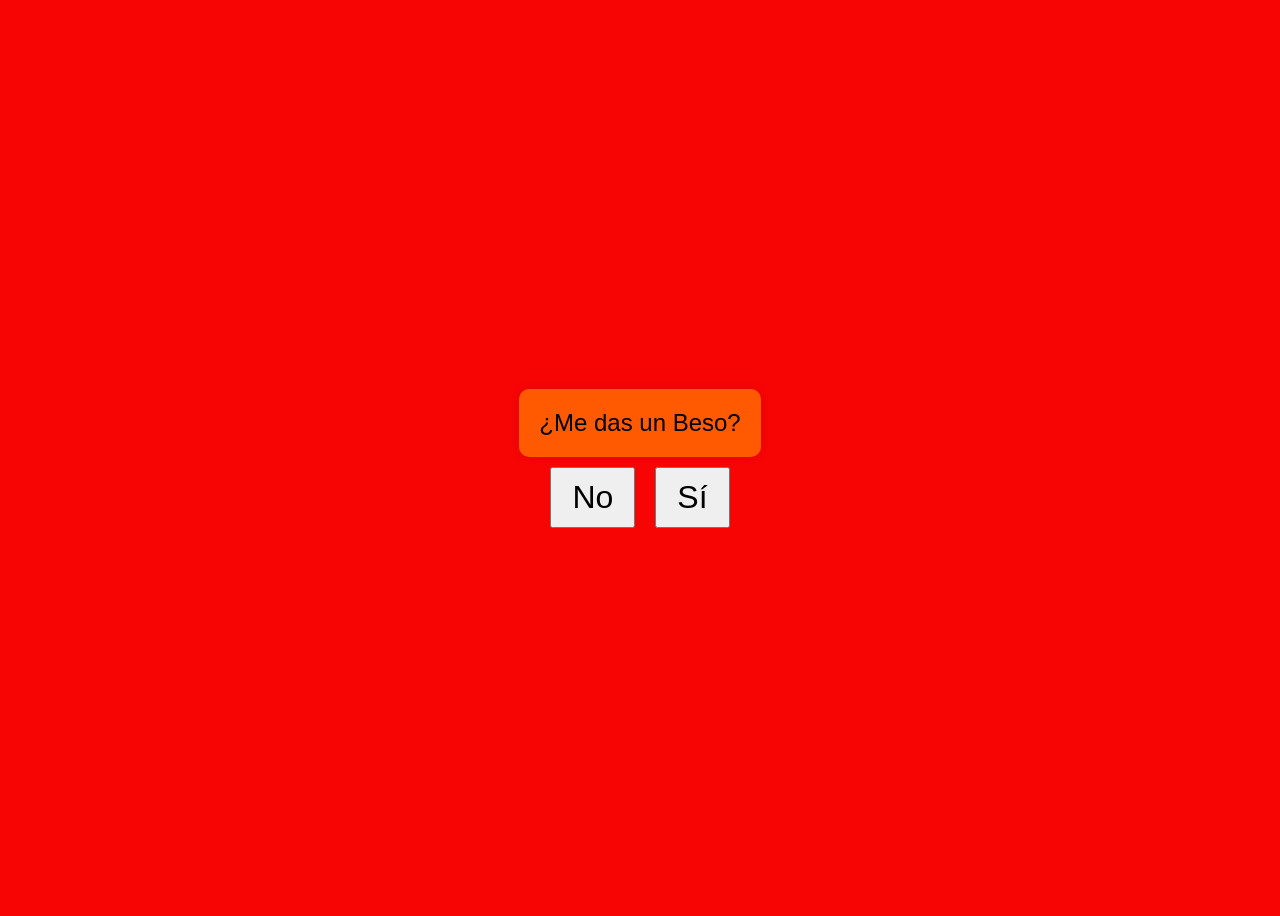
<file: index.html>
<!DOCTYPE html>
<html lang="es">
<head>
<meta charset="UTF-8">
<meta name="viewport" content="width=device-width, initial-scale=1.0">
<title>BESO</title>
<link rel="stylesheet" href="styles.css">
</head>
<body>

<div class="question-container">
  <div class="question">
    <p>¿Me das un Beso?</p>
  </div>

  <div class="button-container">
    <button id="no">No</button>
    <button id="yes">Sí</button>
  </div>
</div>

<div id="message">
  <div class="message-content">
    ¡Dijiste Sí! 🎉<br>
    Ahora me debes dar❤️
  </div>
</div>

<script src="script.js"></script>

</body>
</html>
</file>
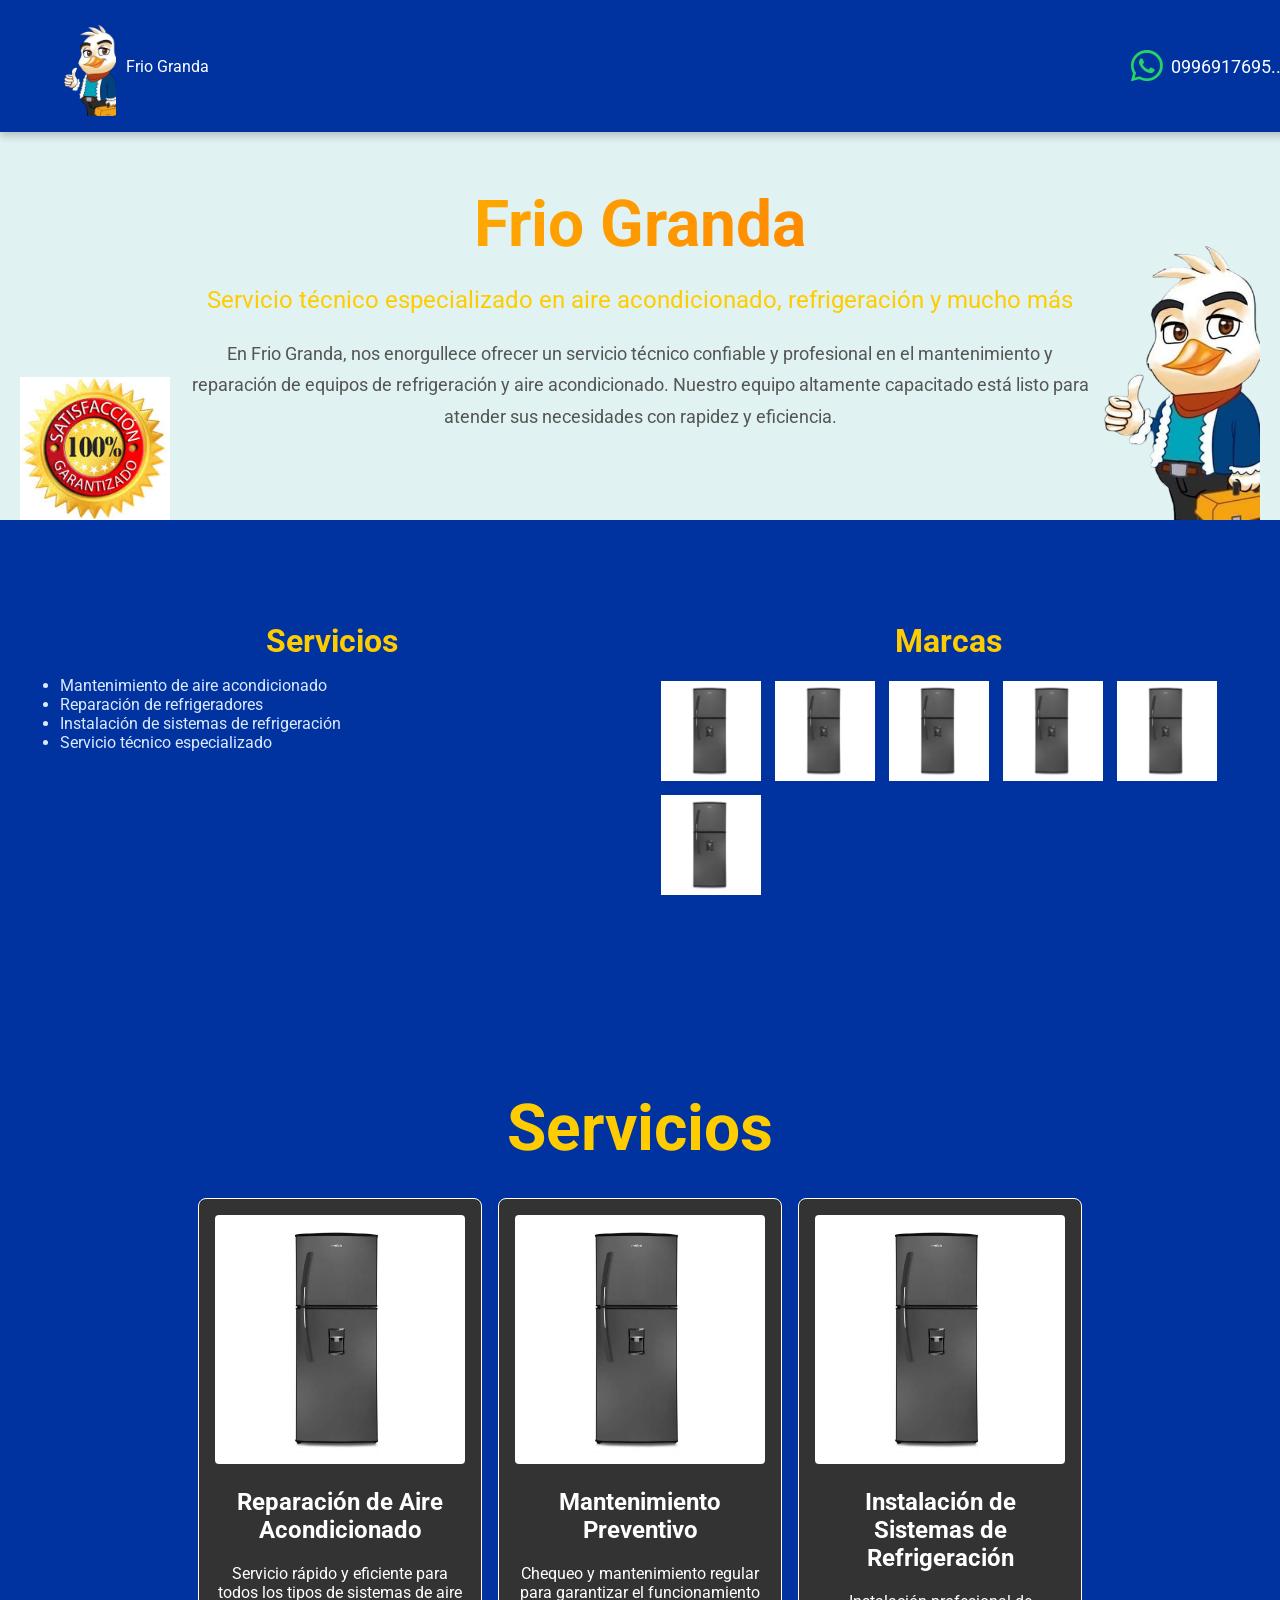
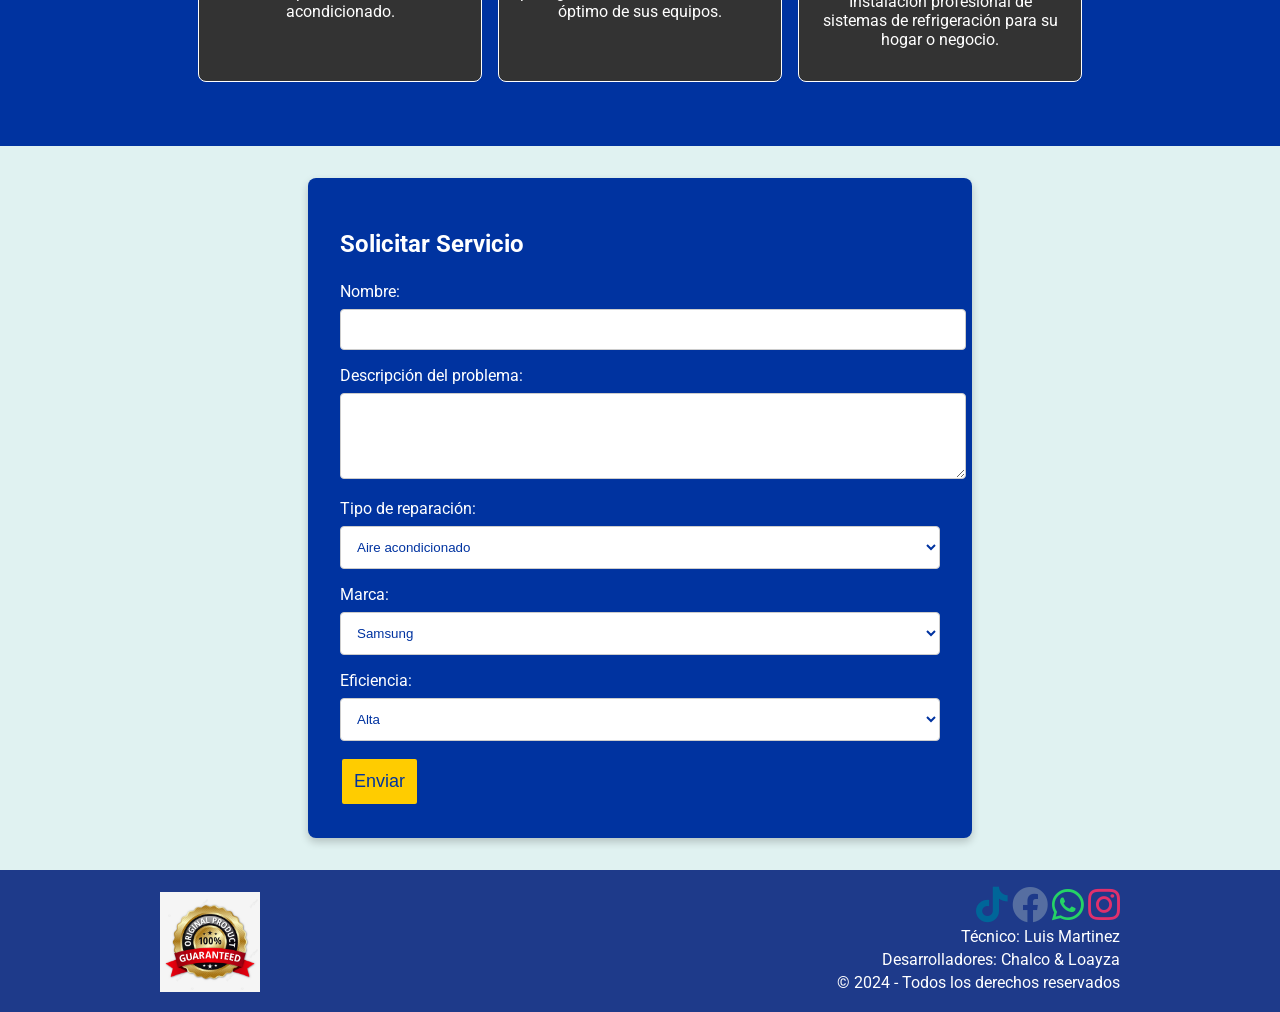
<file: principal.html>
<!DOCTYPE html>
<html lang="es">
<head>
    <meta charset="UTF-8">
    <meta name="viewport" content="width=device-width, initial-scale=1.0">
    <title>Frio Granda</title>
    <link href="https://cdnjs.cloudflare.com/ajax/libs/font-awesome/5.15.3/css/all.min.css" rel="stylesheet"/>
    <style>
        @import url('https://fonts.googleapis.com/css2?family=Roboto:wght@400;700&display=swap');

        body {
            font-family: 'Roboto', sans-serif;
            margin: 0;
            padding: 0;
            background-color: #e0f2f1;
            color: #333;
            padding-top: 80px; /* Ajusta este valor para que el contenido no se esconda detrás de la navbar fija */
      
        }

        /* Navbar */
.navbar {
    position: fixed;
    top: 0;
    left: 0;
    width: 100%;
    display: flex;
    justify-content: space-between;
    align-items: center;
    background-color: #0033A0;
    padding: 16px;
    box-shadow: 0 4px 8px rgba(0, 0, 0, 0.2);
    z-index: 1000;
    overflow: hidden; /* Prevents overflow issues */
}

/* Logo */
.logo {
    display: flex;
    align-items: center;
    color: #fff;
}

/* Adjust logo image size if necessary */
.logo img {
    height: 50px;
    margin-right: 10px;
    transition: transform 0.3s ease;
}

.logo img:hover {
    transform: scale(1.1);
}

/* Contact Info */
.contact-info {
    display: flex;
    align-items: center;
    font-size: 1.125rem;
    color: #fff;
    margin-left: auto; /* Pushes the contact info to the right */
    padding: 0 10px; /* Adds horizontal padding */
    white-space: nowrap; /* Prevents wrapping */
}

/* Optional: Ensures icons and text are aligned */
.contact-info i {
    margin-right: 8px;
}

.contact-info span {
    display: block; /* Ensures the text takes up space */
}

/* Contact Info */
.contact-info {
    display: flex;
    align-items: center;
    font-size: 1.125rem;
    color: #fff;
}

.contact-info i {
    margin-right: 8px;
}

.contact-info span {
    white-space: nowrap; /* Prevents the text from wrapping */
}

        .logo img {
            height: 50px;
            margin-right: 10px;
            transition: transform 0.3s ease;
        }

        .logo img:hover {
            transform: scale(1.1);
        }

        .contact-info {
            font-size: 1.125rem;
            color: #fff;
        }

        .main-content {
            text-align: center;
            padding: 64px 24px;
            color: #0033A0;
            position: relative;
        }

        .title {
            font-size: 4rem;
            font-weight: bold;
            color: #ffcc00;
            margin-bottom: 16px;
            background: linear-gradient(to right, #ffcc00, #ff6600);
            -webkit-background-clip: text;
            -webkit-text-fill-color: transparent;
            transition: background 0.5s ease;
        }

        .title:hover {
            background: linear-gradient(to right, #ff6600, #ffcc00);
        }

        .subtitle {
            font-size: 1.5rem;
            color: #ffcc00;
            margin-bottom: 16px;
        }

        .question {
            font-size: 1.5rem;
            color: #ffcc00;
            margin-top: 24px;
        }

        .description {
            font-size: 1.125rem;
            line-height: 1.75;
            max-width: 900px;
            margin: 24px auto;
            color: #555;
        }

        .mascota, .garantia {
            position: absolute;
            transition: transform 0.3s ease;
        }

        .mascota {
            bottom: 0;
            right: 20px;
            max-width: 300px;
        }

        .garantia {
            bottom: 0;
            left: 20px;
            max-width: 150px;
        }

        .mascota:hover, .garantia:hover {
            transform: scale(1.05);
        }

        @media (max-width: 768px) {
            .title {
                font-size: 2.5rem;
            }

            .subtitle {
                font-size: 1.25rem;
            }

            .question {
                font-size: 1.25rem;
            }

            .description {
                font-size: 1rem;
            }

            .mascota {
                width: 150px;
                bottom: 10px;
                right: 10px;
            }

            .garantia {
                width: 100px;
                bottom: 10px;
                left: 10px;
            }
        }

        .serv, .marc, .option {
            font-size: 4rem;
            font-weight: bold;
            color: #ffcc00;
            margin-bottom: 16px;
        }

        .form-container {
            background-color: #0033A0;
            padding: 32px;
            border-radius: 8px;
            max-width: 600px;
            margin: 32px auto;
            color: #fff;
            box-shadow: 0 4px 8px rgba(0, 0, 0, 0.2);
        }

        .form-container h2 {
            font-size: 1.5rem;
            margin-bottom: 24px;
        }

        .form-container label {
            display: block;
            margin-bottom: 8px;
        }

        .form-container input, .form-container select, .form-container textarea {
            width: 100%;
            padding: 12px;
            margin-bottom: 16px;
            border: 1px solid #ccc;
            border-radius: 4px;
            background-color: #fff;
            color: #0033A0;
        }

        .form-container button {
            background-color: #ffcc00;
            color: #0033A0;
            border: 2px solid #0033A0;
            border-radius: 4px;
            padding: 12px;
            cursor: pointer;
            font-size: 1.125rem;
            transition: background-color 0.3s ease, color 0.3s ease;
        }

        .form-container button:hover {
            background-color: #0033A0;
            color: white;
        }

        .footer {
            background-color: #0033A0;
            color: #fff;
            padding: 24px;
            text-align: center;
            box-shadow: 0 -4px 8px rgba(0, 0, 0, 0.2);
        }

        .footer-container {
            display: flex;
            justify-content: space-between;
            align-items: center;
            max-width: 960px;
            margin: 0 auto;
            color: #fff;
        }

        .social-icons {
            display: flex;
            gap: 8px;
        }

        .social-icons a {
            color: #fff;
            text-decoration: none;
            font-size: 1.5rem;
            transition: color 0.3s ease;
        }

        .social-icons a:hover {
            color: #d1d5db;
        }

        .services-brands-section {
            display: flex;
            justify-content: space-between;
            padding: 64px 24px;
            background-color: #0033A0;
            color: #fff;
        }

        .services-brands-section .left-col, .services-brands-section .right-col {
            flex: 1;
            padding: 16px;
        }

        .services-brands-section .left-col {
            max-width: 50%;
        }

        .services-brands-section .right-col {
            max-width: 50%;
        }

        .services-brands-section h1 {
            font-size: 2rem;
            color: #ffcc00;
            text-align: center;
            margin-bottom: 16px;
        }

        .services-brands-section ul {
            list-style: disc;
            padding-left: 20px;
            color: #dbeafe;
        }

        .services-brands-section img {
            width: 100px;
            height: 100px;
            margin: 5px;
            transition: transform 0.3s ease;
        }

        .services-brands-section img:hover {
            transform: scale(1.1);
        }

        .services-section {
            padding: 64px 24px;
            text-align: center;
            background-color: #0033A0;
            color: #fff;
        }

        .services-section h1 {
            font-size: 4rem;
            font-weight: bold;
            color: #ffcc00;
            margin-bottom: 32px;
        }

        .services-section .services-grid {
            display: flex;
            flex-wrap: wrap;
            justify-content: center;
            gap: 16px;
        }

        .services-section .service-item {
            flex: 1 1 200px;
            max-width: 250px;
            padding: 16px;
            border: 1px solid #fff;
            border-radius: 8px;
            background-color: #333;
            transition: transform 0.3s ease, box-shadow 0.3s ease;
        }

        .services-section .service-item:hover {
            transform: scale(1.05);
            box-shadow: 0 4px 8px rgba(0, 0, 0, 0.2);
        }

        .services-section .service-item img {
            max-width: 100%;
            height: auto;
            border-radius: 4px;
        }
        
        footer {
            background-color: #1E3A8A; /* Azul más oscuro */
            padding: 16px;
            border-top: 1px solid #1E3A8A;
        }

        .footer-container {
            display: flex;
            justify-content: space-between;
            align-items: center;
            max-width: 960px;
            margin: 0 auto;
            color: #fff;
            position: relative;
        }

        .logo img {
            height: 100px;
            width: 100px;
        }

        .text-right {
            text-align: right;
        }

        .text-right p {
            margin: 4px 0;
        }

        .social-icons {
            display: flex;
            gap: 8px;
        }

        .social-icons a {
            color: #fff;
            text-decoration: none;
            font-size: 24px;
        }

        .social-icons a:hover {
            color: #d1d5db;
        }
        .fab {
  color: #666; /* Color por defecto */
}

.fab.fa-tiktok {
  color: rgb(1, 42, 62);
}

.fab.fa-facebook {
  color: #3b5998;
}

.fab.fa-whatsapp {
  color: #06ff61;
}

.fab.fa-instagram {
  color: #f60f5c;
}
:root {
  --tiktok-color: #069;
  --facebook-color: #566ea1;
  --whatsapp-color: #25d366;
  --instagram-color: #e1306c;
}

.fab {
  color: #bb0909; /* Color por defecto */
}

.fab.fa-tiktok {
  color: var(--tiktok-color);
}

.fab.fa-facebook {
  color: var(--facebook-color);
}

.fab.fa-whatsapp {
  color: var(--whatsapp-color);
}

.fab.fa-instagram {
  color: var(--instagram-color);
}
.fab {
  font-size: 36px; /* Tamaño de los iconos */
}
    </style>
</head>
<body>
    <div class="navbar">
        <div class="logo">
            <img src="logo.png" alt="Logo">
            <span>Frio Granda</span>
        </div>
        <div class="contact-info">
            <i class="fab fa-whatsapp"></i>
            0996917695...
        </div>
    </div>

    <div class="main-content">
        <div class="text-center">
            <h1 class="title">Frio Granda</h1>
            <p class="subtitle">Servicio técnico especializado en aire acondicionado, refrigeración y mucho más</p>
            <img src="logo.png" alt="Mascota" class="mascota">
            <img src="garantizado.jpg" alt="Garantía" class="garantia">
        </div>
        <div class="description">
            <p>En Frio Granda, nos enorgullece ofrecer un servicio técnico confiable y profesional en el mantenimiento y reparación de equipos de refrigeración y aire acondicionado. Nuestro equipo altamente capacitado está listo para atender sus necesidades con rapidez y eficiencia.</p>
        </div>
    </div>

    <div class="services-brands-section">
        <div class="left-col">
            <h1>Servicios</h1>
            <ul>
                <li>Mantenimiento de aire acondicionado</li>
                <li>Reparación de refrigeradores</li>
                <li>Instalación de sistemas de refrigeración</li>
                <li>Servicio técnico especializado</li>
            </ul>
        </div>
        <div class="right-col">
            <h1>Marcas</h1>
            <div>
                <img src="nevera.jpg" alt="Marca 1">
                <img src="nevera.jpg" alt="Marca 2">
                <img src="nevera.jpg" alt="Marca 3">
                <img src="nevera.jpg" alt="Marca 4">
                <img src="nevera.jpg" alt="Marca 5">
                <img src="nevera.jpg" alt="Marca 6">
            </div>
        </div>
    </div>

    <div class="services-section">
        <h1>Servicios</h1>
        <div class="services-grid">
            <div class="service-item">
                <img src="nevera.jpg" alt="Servicio 1">
                <h2>Reparación de Aire Acondicionado</h2>
                <p>Servicio rápido y eficiente para todos los tipos de sistemas de aire acondicionado.</p>
            </div>
            <div class="service-item">
                <img src="nevera.jpg" alt="Servicio 2">
                <h2>Mantenimiento Preventivo</h2>
                <p>Chequeo y mantenimiento regular para garantizar el funcionamiento óptimo de sus equipos.</p>
            </div>
            <div class="service-item">
                <img src="nevera.jpg" alt="Servicio 3">
                <h2>Instalación de Sistemas de Refrigeración</h2>
                <p>Instalación profesional de sistemas de refrigeración para su hogar o negocio.</p>
            </div>
        </div>
    </div>

    <div class="form-container">
        <h2>Solicitar Servicio</h2>
        <form action="/solicitar" method="post">
            <label for="name">Nombre:</label>
            <input type="text" id="name" name="name" required>

            <label for="description">Descripción del problema:</label>
            <textarea id="description" name="description" rows="4" required></textarea>

            <label for="type">Tipo de reparación:</label>
            <select id="type" name="type" required>
                <option value="aire_acondicionado">Aire acondicionado</option>
                <option value="refrigerador">Refrigerador</option>
                <option value="lavadora">Lavadora</option>
            </select>

            <label for="brand">Marca:</label>
            <select id="marca" name="marca" required>
                <option value="samsung">Samsung</option>
                <option value="lg">LG</option>
                <option value="whirlpool">Whirlpool</option>
                <option value="bosch">Bosch</option>
                <option value="panasonic">Panasonic</option>
                <option value="electrolux">Electrolux</option>
            </select>

            <label for="efficiency">Eficiencia:</label>
            <select id="efficiency" name="efficiency" required>
                <option value="alta">Alta</option>
                <option value="baja">Baja</option>
            </select>

            <button type="submit">Enviar</button>
        </form>
    </div>
    <footer>
        <div class="footer-container">
            <div class="logo">
                <img src="garan.png" alt="Logo">
            </div>
            
            <div class="text-right">
                 <a href="#"><i class="fab fa-tiktok"></i></a>
                <a href="#"><i class="fab fa-facebook"></i></a>
                <a href="#"><i class="fab fa-whatsapp"></i></a>
                <a href="#"><i class="fab fa-instagram"></i></a>
           
                <p>Técnico: Luis Martinez</p>
                <p>Desarrolladores: Chalco &amp; Loayza</p>
                <p>&copy; 2024 - Todos los derechos reservados</p>
            </div>
          
        </div>
    </footer>
</body>
</html>
</file>
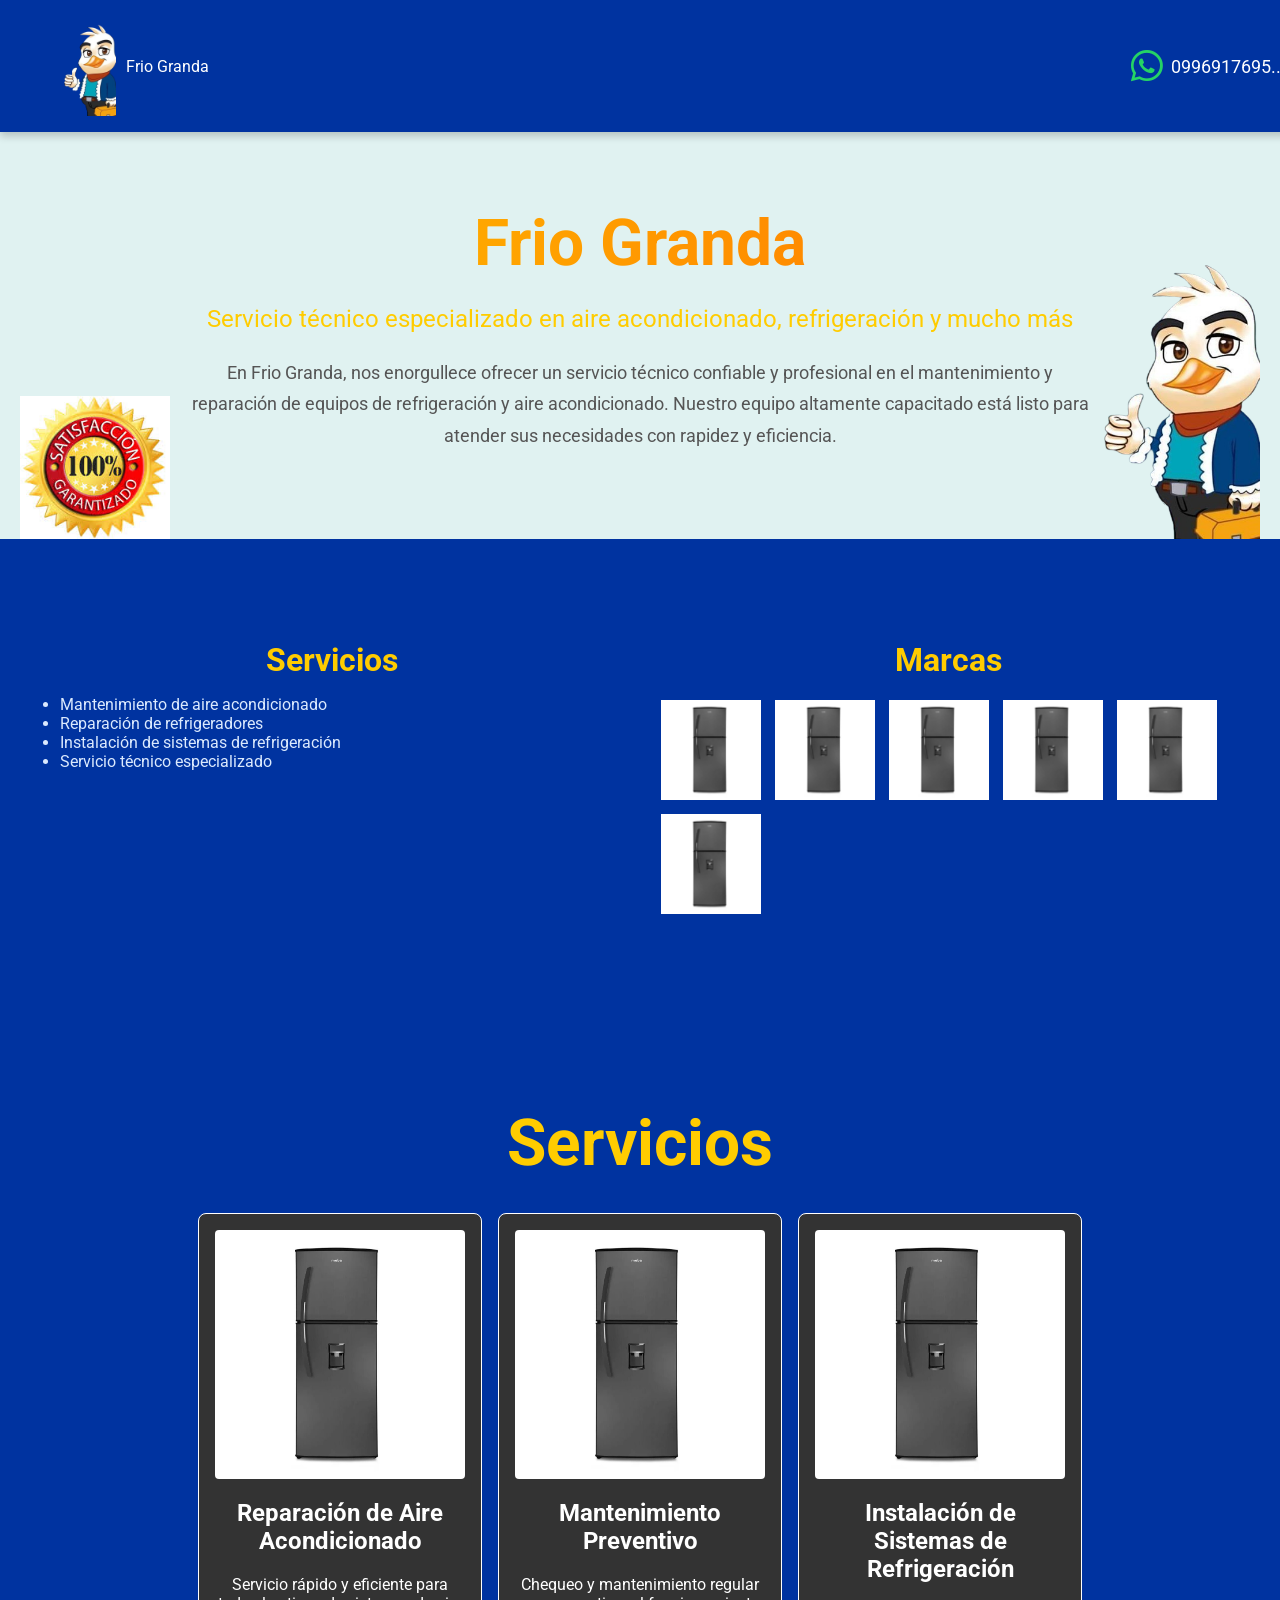
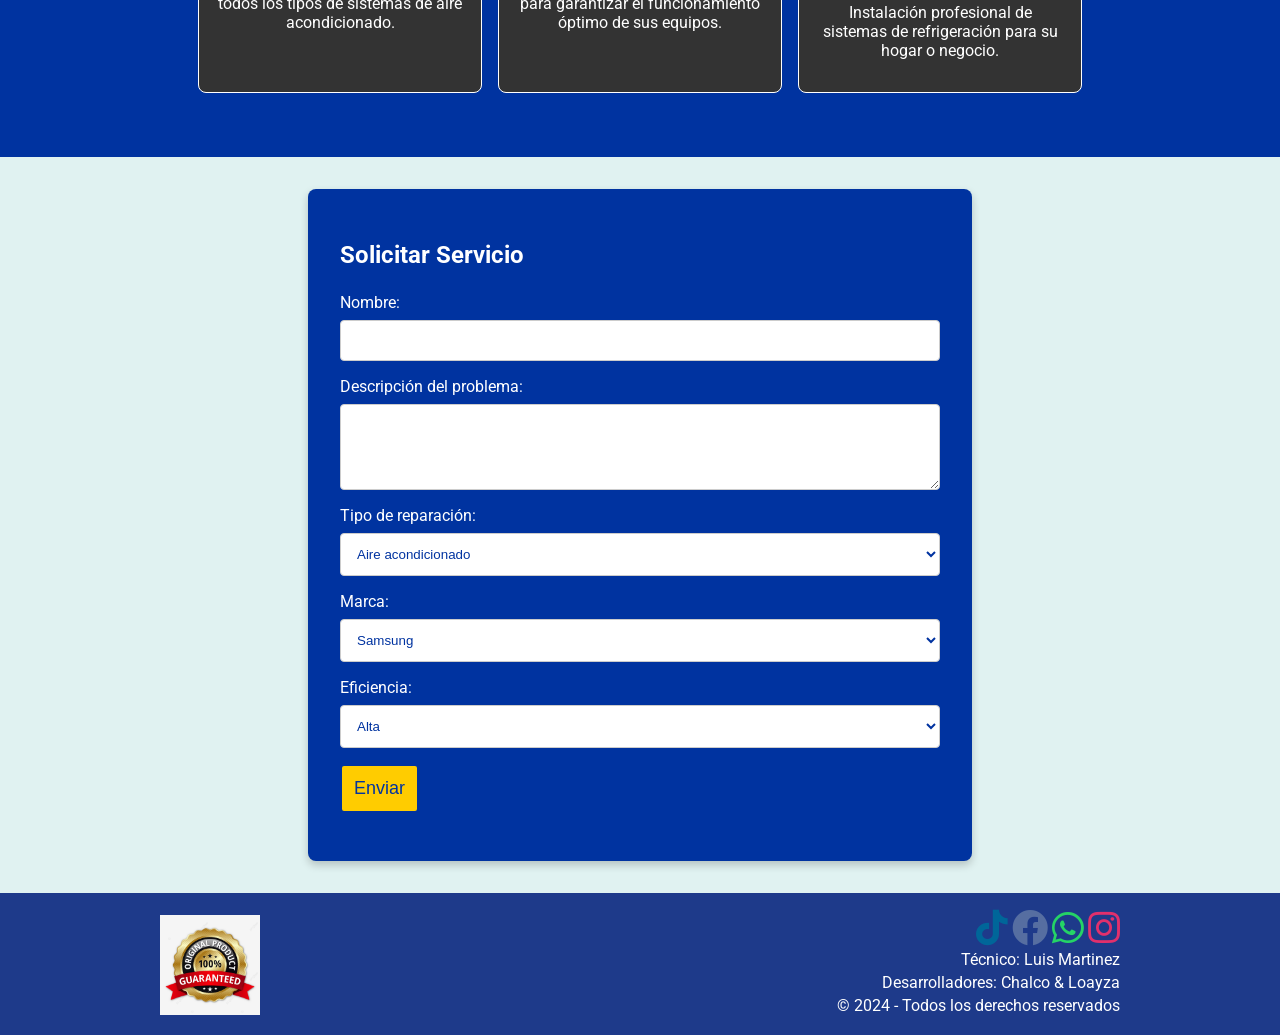
<file: principal2.html>
Tú dijiste:
<!DOCTYPE html>
<html lang="es">
<head>
    <meta charset="UTF-8">
    <meta name="viewport" content="width=device-width, initial-scale=1.0">
    <title>Frio Granda</title>
    <link href="https://cdnjs.cloudflare.com/ajax/libs/font-awesome/5.15.3/css/all.min.css" rel="stylesheet"/>
    <style>
        @import url('https://fonts.googleapis.com/css2?family=Roboto:wght@400;700&display=swap');

        body {
            font-family: 'Roboto', sans-serif;
            margin: 0;
            padding: 0;
            background-color: #e0f2f1;
            color: #333;
            padding-top: 80px; /* Ajusta este valor para que el contenido no se esconda detrás de la navbar fija */
      
        }

        /* Navbar */
.navbar {
    position: fixed;
    top: 0;
    left: 0;
    width: 100%;
    display: flex;
    justify-content: space-between;
    align-items: center;
    background-color: #0033A0;
    padding: 16px;
    box-shadow: 0 4px 8px rgba(0, 0, 0, 0.2);
    z-index: 1000;
    overflow: hidden; /* Prevents overflow issues */
}

/* Logo */
.logo {
    display: flex;
    align-items: center;
    color: #fff;
}

/* Adjust logo image size if necessary */
.logo img {
    height: 50px;
    margin-right: 10px;
    transition: transform 0.3s ease;
}

.logo img:hover {
    transform: scale(1.1);
}

/* Contact Info */
.contact-info {
    display: flex;
    align-items: center;
    font-size: 1.125rem;
    color: #fff;
    margin-left: auto; /* Pushes the contact info to the right */
    padding: 0 10px; /* Adds horizontal padding */
    white-space: nowrap; /* Prevents wrapping */
}

/* Optional: Ensures icons and text are aligned */
.contact-info i {
    margin-right: 8px;
}

.contact-info span {
    display: block; /* Ensures the text takes up space */
}

/* Contact Info */
.contact-info {
    display: flex;
    align-items: center;
    font-size: 1.125rem;
    color: #fff;
}

.contact-info i {
    margin-right: 8px;
}

.contact-info span {
    white-space: nowrap; /* Prevents the text from wrapping */
}

        .logo img {
            height: 50px;
            margin-right: 10px;
            transition: transform 0.3s ease;
        }

        .logo img:hover {
            transform: scale(1.1);
        }

        .contact-info {
            font-size: 1.125rem;
            color: #fff;
        }

        .main-content {
            text-align: center;
            padding: 64px 24px;
            color: #0033A0;
            position: relative;
        }

        .title {
            font-size: 4rem;
            font-weight: bold;
            color: #ffcc00;
            margin-bottom: 16px;
            background: linear-gradient(to right, #ffcc00, #ff6600);
            -webkit-background-clip: text;
            -webkit-text-fill-color: transparent;
            transition: background 0.5s ease;
        }

        .title:hover {
            background: linear-gradient(to right, #ff6600, #ffcc00);
        }

        .subtitle {
            font-size: 1.5rem;
            color: #ffcc00;
            margin-bottom: 16px;
        }

        .question {
            font-size: 1.5rem;
            color: #ffcc00;
            margin-top: 24px;
        }

        .description {
            font-size: 1.125rem;
            line-height: 1.75;
            max-width: 900px;
            margin: 24px auto;
            color: #555;
        }

        .mascota, .garantia {
            position: absolute;
            transition: transform 0.3s ease;
        }

        .mascota {
            bottom: 0;
            right: 20px;
            max-width: 300px;
        }

        .garantia {
            bottom: 0;
            left: 20px;
            max-width: 150px;
        }

        .mascota:hover, .garantia:hover {
            transform: scale(1.05);
        }

        @media (max-width: 768px) {
            .title {
                font-size: 2.5rem;
            }

            .subtitle {
                font-size: 1.25rem;
            }

            .question {
                font-size: 1.25rem;
            }

            .description {
                font-size: 1rem;
            }

            .mascota {
                width: 150px;
                bottom: 10px;
                right: 10px;
            }

            .garantia {
                width: 100px;
                bottom: 10px;
                left: 10px;
            }
        }

        .serv, .marc, .option {
            font-size: 4rem;
            font-weight: bold;
            color: #ffcc00;
            margin-bottom: 16px;
        }

        .form-container {
            background-color: #0033A0;
            padding: 32px;
            border-radius: 8px;
            max-width: 600px;
            margin: 32px auto;
            color: #fff;
            box-shadow: 0 4px 8px rgba(0, 0, 0, 0.2);
        }

        .form-container h2 {
            font-size: 1.5rem;
            margin-bottom: 24px;
        }

        .form-container label {
            display: block;
            margin-bottom: 8px;
        }

        .form-container input, .form-container select, .form-container textarea {
            width: 100%;
            padding: 12px;
            margin-bottom: 16px;
            border: 1px solid #ccc;
            border-radius: 4px;
            background-color: #fff;
            color: #0033A0;
        }

        .form-container button {
            background-color: #ffcc00;
            color: #0033A0;
            border: 2px solid #0033A0;
            border-radius: 4px;
            padding: 12px;
            cursor: pointer;
            font-size: 1.125rem;
            transition: background-color 0.3s ease, color 0.3s ease;
        }

        .form-container button:hover {
            background-color: #0033A0;
            color: white;
        }

        .footer {
            background-color: #0033A0;
            color: #fff;
            padding: 24px;
            text-align: center;
            box-shadow: 0 -4px 8px rgba(0, 0, 0, 0.2);
        }

        .footer-container {
            display: flex;
            justify-content: space-between;
            align-items: center;
            max-width: 960px;
            margin: 0 auto;
            color: #fff;
        }

        .social-icons {
            display: flex;
            gap: 8px;
        }

        .social-icons a {
            color: #fff;
            text-decoration: none;
            font-size: 1.5rem;
            transition: color 0.3s ease;
        }

        .social-icons a:hover {
            color: #d1d5db;
        }

        .services-brands-section {
            display: flex;
            justify-content: space-between;
            padding: 64px 24px;
            background-color: #0033A0;
            color: #fff;
        }

        .services-brands-section .left-col, .services-brands-section .right-col {
            flex: 1;
            padding: 16px;
        }

        .services-brands-section .left-col {
            max-width: 50%;
        }

        .services-brands-section .right-col {
            max-width: 50%;
        }

        .services-brands-section h1 {
            font-size: 2rem;
            color: #ffcc00;
            text-align: center;
            margin-bottom: 16px;
        }

        .services-brands-section ul {
            list-style: disc;
            padding-left: 20px;
            color: #dbeafe;
        }

        .services-brands-section img {
            width: 100px;
            height: 100px;
            margin: 5px;
            transition: transform 0.3s ease;
        }

        .services-brands-section img:hover {
            transform: scale(1.1);
        }

        .services-section {
            padding: 64px 24px;
            text-align: center;
            background-color: #0033A0;
            color: #fff;
        }

        .services-section h1 {
            font-size: 4rem;
            font-weight: bold;
            color: #ffcc00;
            margin-bottom: 32px;
        }

        .services-section .services-grid {
            display: flex;
            flex-wrap: wrap;
            justify-content: center;
            gap: 16px;
        }

        .services-section .service-item {
            flex: 1 1 200px;
            max-width: 250px;
            padding: 16px;
            border: 1px solid #fff;
            border-radius: 8px;
            background-color: #333;
            transition: transform 0.3s ease, box-shadow 0.3s ease;
        }

        .services-section .service-item:hover {
            transform: scale(1.05);
            box-shadow: 0 4px 8px rgba(0, 0, 0, 0.2);
        }

        .services-section .service-item img {
            max-width: 100%;
            height: auto;
            border-radius: 4px;
        }
        
        footer {
            background-color: #1E3A8A; /* Azul más oscuro */
            padding: 16px;
            border-top: 1px solid #1E3A8A;
        }

        .footer-container {
            display: flex;
            justify-content: space-between;
            align-items: center;
            max-width: 960px;
            margin: 0 auto;
            color: #fff;
            position: relative;
        }

        .logo img {
            height: 100px;
            width: 100px;
        }

        .text-right {
            text-align: right;
        }

        .text-right p {
            margin: 4px 0;
        }

        .social-icons {
            display: flex;
            gap: 8px;
        }

        .social-icons a {
            color: #fff;
            text-decoration: none;
            font-size: 24px;
        }

        .social-icons a:hover {
            color: #d1d5db;
        }
        .fab {
  color: #666; /* Color por defecto */
}

.fab.fa-tiktok {
  color: rgb(1, 42, 62);
}

.fab.fa-facebook {
  color: #3b5998;
}

.fab.fa-whatsapp {
  color: #06ff61;
}

.fab.fa-instagram {
  color: #f60f5c;
}
:root {
  --tiktok-color: #069;
  --facebook-color: #566ea1;
  --whatsapp-color: #25d366;
  --instagram-color: #e1306c;
}

.fab {
  color: #bb0909; /* Color por defecto */
}

.fab.fa-tiktok {
  color: var(--tiktok-color);
}

.fab.fa-facebook {
  color: var(--facebook-color);
}

.fab.fa-whatsapp {
  color: var(--whatsapp-color);
}

.fab.fa-instagram {
  color: var(--instagram-color);
}
.fab {
  font-size: 36px; /* Tamaño de los iconos */
}
    </style>
</head>
<body>
    <div class="navbar">
        <div class="logo">
            <img src="logo.png" alt="Logo">
            <span>Frio Granda</span>
        </div>
        <div class="contact-info">
            <i class="fab fa-whatsapp"></i>
            0996917695...
        </div>
    </div>

    <div class="main-content">
        <div class="text-center">
            <h1 class="title">Frio Granda</h1>
            <p class="subtitle">Servicio técnico especializado en aire acondicionado, refrigeración y mucho más</p>
            <img src="logo.png" alt="Mascota" class="mascota">
            <img src="garantizado.jpg" alt="Garantía" class="garantia">
        </div>
        <div class="description">
            <p>En Frio Granda, nos enorgullece ofrecer un servicio técnico confiable y profesional en el mantenimiento y reparación de equipos de refrigeración y aire acondicionado. Nuestro equipo altamente capacitado está listo para atender sus necesidades con rapidez y eficiencia.</p>
        </div>
    </div>

    <div class="services-brands-section">
        <div class="left-col">
            <h1>Servicios</h1>
            <ul>
                <li>Mantenimiento de aire acondicionado</li>
                <li>Reparación de refrigeradores</li>
                <li>Instalación de sistemas de refrigeración</li>
                <li>Servicio técnico especializado</li>
            </ul>
        </div>
        <div class="right-col">
            <h1>Marcas</h1>
            <div>
                <img src="nevera.jpg" alt="Marca 1">
                <img src="nevera.jpg" alt="Marca 2">
                <img src="nevera.jpg" alt="Marca 3">
                <img src="nevera.jpg" alt="Marca 4">
                <img src="nevera.jpg" alt="Marca 5">
                <img src="nevera.jpg" alt="Marca 6">
            </div>
        </div>
    </div>

    <div class="services-section">
        <h1>Servicios</h1>
        <div class="services-grid">
            <div class="service-item">
                <img src="nevera.jpg" alt="Servicio 1">
                <h2>Reparación de Aire Acondicionado</h2>
                <p>Servicio rápido y eficiente para todos los tipos de sistemas de aire acondicionado.</p>
            </div>
            <div class="service-item">
                <img src="nevera.jpg" alt="Servicio 2">
                <h2>Mantenimiento Preventivo</h2>
                <p>Chequeo y mantenimiento regular para garantizar el funcionamiento óptimo de sus equipos.</p>
            </div>
            <div class="service-item">
                <img src="nevera.jpg" alt="Servicio 3">
                <h2>Instalación de Sistemas de Refrigeración</h2>
                <p>Instalación profesional de sistemas de refrigeración para su hogar o negocio.</p>
            </div>
        </div>
    </div>

    <div class="form-container">
        <h2>Solicitar Servicio</h2>
        <form action="/solicitar" method="post">
            <label for="name">Nombre:</label>
            <input type="text" id="name" name="name" required>

            <label for="description">Descripción del problema:</label>
            <textarea id="description" name="description" rows="4" required></textarea>

            <label for="type">Tipo de reparación:</label>
            <select id="type" name="type" required>
                <option value="aire_acondicionado">Aire acondicionado</option>
                <option value="refrigerador">Refrigerador</option>
                <option value="lavadora">Lavadora</option>
            </select>

            <label for="brand">Marca:</label>
            <select id="marca" name="marca" required>
                <option value="samsung">Samsung</option>
                <option value="lg">LG</option>
                <option value="whirlpool">Whirlpool</option>
                <option value="bosch">Bosch</option>
                <option value="panasonic">Panasonic</option>
                <option value="electrolux">Electrolux</option>
            </select>

            <label for="efficiency">Eficiencia:</label>
            <select id="efficiency" name="efficiency" required>
                <option value="alta">Alta</option>
                <option value="baja">Baja</option>
            </select>

            <button type="submit">Enviar</button>
        </form>
    </div>
    <footer>
        <div class="footer-container">
            <div class="logo">
                <img src="garan.png" alt="Logo">
            </div>
            
            <div class="text-right">
                 <a href="#"><i class="fab fa-tiktok"></i></a>
                <a href="#"><i class="fab fa-facebook"></i></a>
                <a href="#"><i class="fab fa-whatsapp"></i></a>
                <a href="#"><i class="fab fa-instagram"></i></a>
           
                <p>Técnico: Luis Martinez</p>
                <p>Desarrolladores: Chalco &amp; Loayza</p>
                <p>&copy; 2024 - Todos los derechos reservados</p>
            </div>
          
        </div>
    </footer>
</body>
</html>
</file>
<file: styles.css>
body {
    font-family: Arial, sans-serif;
    display: flex;
    justify-content: center;
    align-items: center;
    height: 100vh;
    background-color: #f70505;
  }
  
  .question-container {
    text-align: center;
    max-width: 400px;
    margin: 20px auto;
    position: relative; /* Posición relativa para alinear el mensaje */
  }
  
  .question {
    background-color: #ff5a01;
    padding: 20px;
    border-radius: 10px;
    box-shadow: 0 0 10px rgba(0, 0, 0, 0.1);
  }
  
  .question p {
    font-size: 1.5rem;
    margin: 0;
  }
  
  .button-container {
    display: flex;
    justify-content: center;
    align-items: center;
    gap: 20px;
    margin-top: 10px; /* Espacio adicional arriba de los botones */
  }
  
  button {
    padding: 10px 20px;
    font-size: 2rem;
    cursor: pointer;
  }
  
  #message {
    display: none;
    justify-content: center;
    align-items: center;
    position: fixed;
    top: 0;
    left: 0;
    width: 100%;
    height: 100%;
    background-color: rgba(0, 0, 0, 0.8); /* Fondo oscuro semi-transparente */
    color: rgb(127, 27, 27);
    font-size: 3rem;
    z-index: 1000; /* Z-index alto para superponer sobre todo */
    padding: 20px;
    box-sizing: border-box; /* Incluir el padding en el tamaño total */
  }
  
  .message-content {
    background-color: #4CAF50; /* Color de fondo del mensaje */
    padding: 20px;
    border-radius: 10px;
    box-shadow: 0 0 10px rgba(0, 0, 0, 0.3);
    text-align: center;
  }
</file>
